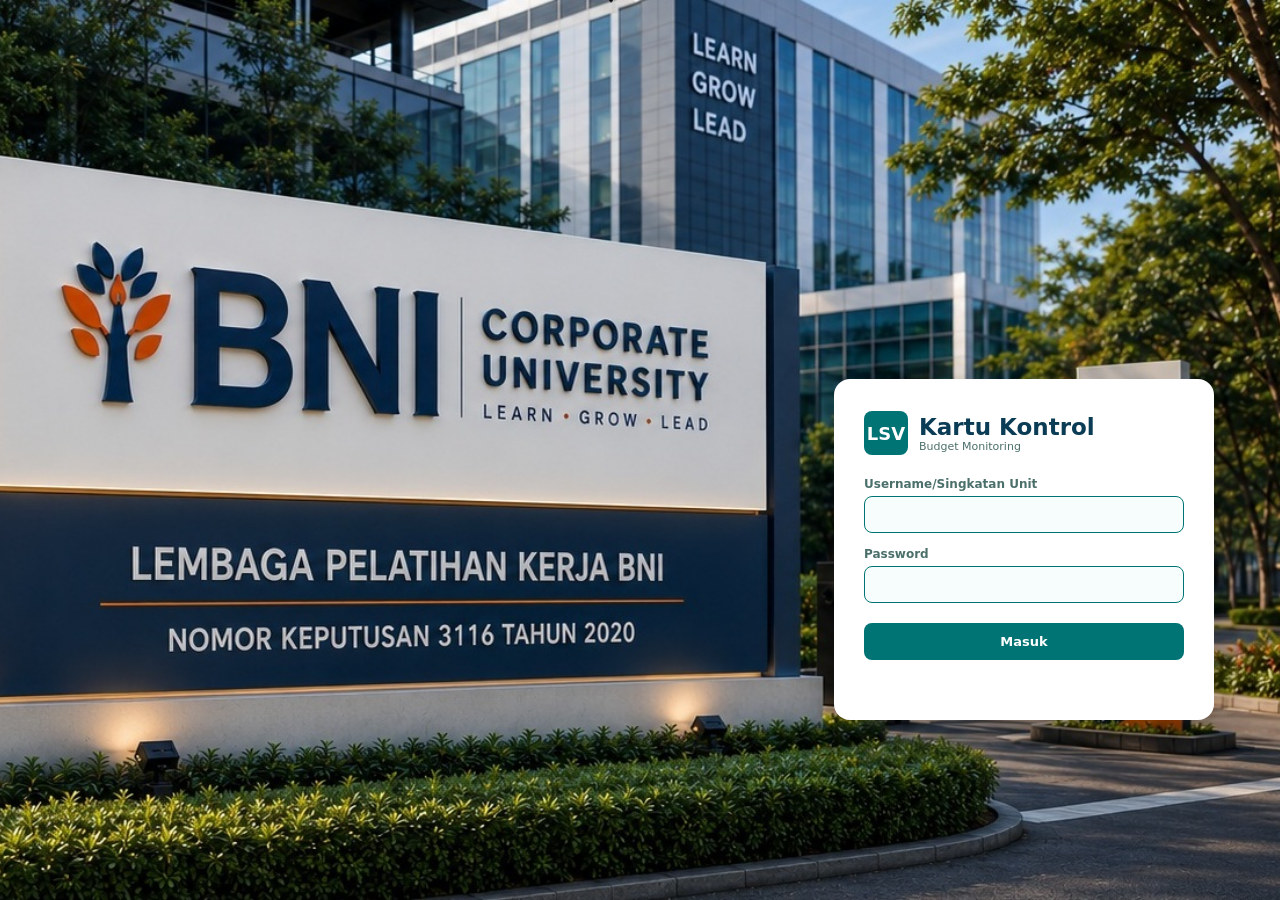
<file: cole.html>
<!DOCTYPE html>
<html lang="id">

<head>
    <meta charset="utf-8">
    <title>BNI HCMS — COLE IDA OPS</title>
    <meta name="viewport" content="width=device-width, initial-scale=1">
    <script>
        // Authentication check
        (function () {
            const s = sessionStorage.getItem("icms_session");
            let valid = false;
            if (s) {
                try {
                    const parsed = JSON.parse(s);
                    if (parsed.token && parsed.expires && new Date(parsed.expires).getTime() > Date.now()) valid = true;
                } catch (e) { }
            }
            if (!valid) {
                sessionStorage.removeItem("icms_session");
                window.location.href = "login.html";
            }
        })();
    </script>
    <script src="core.js"></script>
    <style>
        :root {
            --dark: #0b3c55;
            --mid: #0F5A7D;
            --accent: #007474;
            --bg: #e6f4f1;
            --bg2: #cceeee;
            --border: #2d7a6b;
            --muted: #4b6f6a;
            --text: #1e3a3a
        }

        * {
            box-sizing: border-box
        }

        body {
            margin: 0;
            font-family: system-ui, -apple-system, Segoe UI, Roboto, Arial, sans-serif;
            background: linear-gradient(135deg, var(--bg), var(--bg2));
            color: var(--text);
            min-height: 100vh;
        }

        .app-shell {
            display: flex;
            min-height: 100vh
        }

        .sidebar {
            position: fixed;
            left: 0;
            top: 0;
            bottom: 0;
            width: 260px;
            background: linear-gradient(180deg, #0b3c55, #17688a);
            color: #fff;
            padding: 20px 16px;
            box-shadow: 2px 0 12px rgba(0, 0, 0, .15);
            z-index: 50
        }

        .brand {
            display: flex;
            gap: 11px;
            align-items: center;
            margin-bottom: 18px
        }

        .brand-mark {
            width: 42px;
            height: 42px;
            border-radius: 10px;
            background: #007474;
            display: grid;
            place-items: center;
            font-weight: 800;
            font-size: 18px;
            text-align: center;
            padding: 0
        }

        .brand-title {
            font-size: 18px;
            font-weight: 800
        }

        .brand-subtitle {
            font-size: 10px;
            opacity: .75
        }

        .sidebar hr {
            border: 0;
            border-top: 1px solid rgba(255, 255, 255, .18);
            margin: 15px 0
        }

        .sidebar nav {
            display: flex;
            flex-direction: column;
            gap: 5px
        }

        .sidebar nav a {
            color: rgba(255, 255, 255, .85);
            text-decoration: none;
            padding: 10px 11px;
            border-radius: 7px;
            font-size: 12px
        }

        .sidebar nav a:hover,
        .sidebar nav a.active {
            background: rgba(255, 255, 255, .16);
            color: #fff
        }

        .sidebar-bottom {
            position: absolute;
            bottom: 18px;
            left: 16px;
            right: 16px
        }

        .small {
            font-size: 9px;
            opacity: .65;
            margin-top: 3px
        }

        .main {
            margin-left: 260px;
            flex: 1;
            padding: 24px;
            min-width: 0
        }

        .hero {
            background: linear-gradient(90deg, #0b3c55, #0F5A7D);
            border-radius: 16px;
            padding: 22px;
            color: #fff;
            box-shadow: 0 8px 25px rgba(0, 0, 0, .12)
        }

        .hero h1 {
            margin: 0;
            font-size: 23px
        }

        .hero p {
            font-size: 12px;
            opacity: .8;
            margin: 5px 0 18px
        }

        .btn {
            cursor: pointer;
            border: 0;
            border-radius: 7px;
            padding: 7px 12px;
            font-size: 11px;
            font-weight: 700;
            text-decoration: none;
            display: inline-flex;
            align-items: center;
            gap: 5px
        }

        .btn:hover {
            opacity: .85
        }

        .btn.primary {
            background: var(--accent);
            color: #fff
        }

        .btn.gray {
            background: #94a3b8;
            color: #fff
        }

        .card {
            background: #fff;
            border-radius: 16px;
            padding: 24px;
            box-shadow: 0 4px 20px rgba(0, 0, 0, .05);
            margin-top: 20px
        }

        .grid-calendar {
            display: grid;
            grid-template-columns: repeat(auto-fill, minmax(280px, 1fr));
            gap: 20px;
            margin-top: 20px;
        }

        .month {
            border: 1px solid var(--border);
            border-radius: 12px;
            background: #fff;
            padding: 15px;
            box-shadow: 0 2px 10px rgba(0, 0, 0, 0.02);
            display: flex;
            flex-direction: column;
            justify-content: space-between;
            min-height: 290px;
        }

        .month h3 {
            color: var(--dark);
            margin: 0 0 10px;
            font-size: 14px;
            font-weight: 700;
            border-bottom: 2px solid var(--border);
            padding-bottom: 5px;
        }

        .month table {
            width: 100%;
            border-collapse: collapse;
            font-size: 11px;
            table-layout: fixed;
        }

        .month th,
        .month td {
            text-align: center;
            padding: 1px 0;
            width: calc(100% / 7);
            overflow: hidden;
        }

        .month th {
            font-weight: 700;
            color: var(--muted);
            padding-bottom: 6px;
            font-size: 10px;
        }

        .month th.sun {
            color: #dc2626;
        }

        .month td button {
            width: 100%;
            height: 26px;
            border: 0;
            background: transparent;
            border-radius: 5px;
            cursor: pointer;
            font-weight: 600;
            font-size: 11px;
            color: var(--text);
            display: flex;
            align-items: center;
            justify-content: center;
            transition: all 0.2s;
            box-sizing: border-box;
        }

        /* Event button — warna diterapkan via CSS variable */
        .month td button.event-btn {
            background: var(--ev-color, #f97316) !important;
            color: #fff !important;
            font-weight: 700;
        }

        .month td button:hover {
            background: var(--accent);
            color: #fff !important;
        }

        .month td.today button {
            border: 2px solid #000 !important;
            font-weight: 700;
        }

        .event-past,
        .event-future,
        .event-today {
            border-radius: 6px;
            color: #fff !important;
        }

        .event-past button,
        .event-future button,
        .event-today button {
            color: #fff !important;
        }

        .tooltip {
            position: relative;
        }

        .tooltip span {
            display: none;
            position: absolute;
            left: 50%;
            transform: translateX(-50%);
            top: 32px;
            background: #1e293b;
            color: #fff;
            padding: 8px 12px;
            border-radius: 8px;
            font-size: 10.5px;
            z-index: 100;
            min-width: 220px;
            max-width: 280px;
            text-align: left;
            box-shadow: 0 10px 25px rgba(0, 0, 0, 0.2);
        }

        .tooltip:hover span {
            display: block;
        }

        .note {
            margin-top: 12px;
            font-size: 10.5px;
            border-top: 1px dashed var(--border);
            padding-top: 8px;
            max-height: 120px;
            overflow-y: auto;
        }

        .note-today {
            background: #dbeafe;
            border-radius: 4px;
            padding: 1px 4px;
        }

        .note-sep {
            border-top: 1px solid #e2e8f0;
            margin-top: 4px;
            padding-top: 4px;
        }

        .h-badge {
            display: inline-block;
            font-size: 9px;
            font-weight: 700;
            padding: 1px 6px;
            border-radius: 999px;
            margin-left: 4px;
            background: #475569;
            color: #fff;
            vertical-align: middle;
        }

        .h-badge.badge-done {
            background: #16a34a;
        }

        .h-badge.badge-progres {
            background: #d97706;
        }

        .h-badge.badge-cancel {
            background: #dc2626;
        }

        .h-badge.badge-today {
            background: #2563eb;
        }

        .h-badge.badge-overdue {
            background: #6b7280;
        }

        body:not(.is-admin) .admin-only {
            display: none !important;
        }

        body:not(.is-admin) .month td button {
            pointer-events: none !important;
            cursor: default !important;
        }

        .modal-overlay {
            position: fixed;
            inset: 0;
            background: rgba(0, 0, 0, .45);
            z-index: 1000;
            display: flex;
            align-items: center;
            justify-content: center;
            padding: 20px
        }

        .modal-box {
            background: #fff;
            border-radius: 14px;
            padding: 22px;
            width: min(450px, 96vw);
            box-shadow: 0 16px 48px rgba(0, 0, 0, .25)
        }

        .modal-title {
            font-size: 16px;
            font-weight: 700;
            color: var(--dark);
            margin-bottom: 15px
        }

        .form-grid {
            display: grid;
            grid-template-columns: 1fr;
            gap: 10px
        }

        .form-grid label {
            font-size: 11px;
            font-weight: 600;
            color: var(--muted);
            display: flex;
            flex-direction: column;
            gap: 4px
        }

        .form-grid input,
        .form-grid select {
            border: 1px solid var(--border);
            border-radius: 6px;
            padding: 7px 9px;
            font-size: 12px;
            background: #fff;
            color: var(--text)
        }

        .modal-actions {
            display: flex;
            gap: 7px;
            margin-top: 16px
        }

        .hidden {
            display: none !important;
        }

        #alert-box {
            position: fixed;
            top: 20px;
            right: 20px;
            z-index: 9999;
            display: flex;
            flex-direction: column;
            gap: 8px;
        }

        .alert-item {
            padding: 12px 18px;
            border-radius: 8px;
            color: #fff;
            font-size: 12px;
            font-weight: 600;
            box-shadow: 0 4px 15px rgba(0, 0, 0, 0.15);
            animation: slideIn 0.3s ease forwards;
        }

        .alert-item.success {
            background: #16a34a;
        }

        .alert-item.error {
            background: #ef4444;
        }

        @keyframes slideIn {
            from {
                transform: translateX(100%);
                opacity: 0;
            }

            to {
                transform: translateX(0);
                opacity: 1;
            }
        }
    </style>
</head>

<body>
    <div id="alert-box"></div>

    <div class="app-shell">
        <aside class="sidebar">
            <div class="brand">
                <div class="brand-mark">LSV</div>
                <div>
                    <div class="brand-title">Kartu Kontrol</div>
                    <div class="brand-subtitle">Budget Monitoring</div>
                </div>
            </div>
            <hr>
            <nav>
                <a href="index.html">▦ SUMMARY</a>
                <a href="rka.html">▤ RENCANA KERJA ANGGARAN</a>
                <a href="createkelas.html">⊞ PEMBUATAN KELAS</a>
                <a href="konfirmasiprogram.html">☑ KONFIRMASI PROGRAM (UIC)</a>
                <a href="pengeluaran.html">⛃ KONFIRMASI PEMBUKUAN (OSB)</a>
                <a href="keu_smarter.html" style="padding-left:32px">↳ SMARTER</a>
                <a href="keu_portal.html" style="padding-left:32px">↳ PORTAL</a>
                <a href="keu_other.html" style="padding-left:32px">↳ OTHER</a>
                <a id="navUsers" href="users.html" style="display:none">⚿ KELOLA USER</a>
                <a class="active" id="navCole" href="cole.html">📅 COLE</a>
                <a id="navSettings" href="settings.html">⚙ PENGATURAN</a>
            </nav>
            <div class="sidebar-bottom">
                <div class="small" id="whoami" style="margin-bottom:8px">Memuat...</div>

                <div
                    style="display:flex;align-items:center;justify-content:space-between;margin-bottom:8px;padding-bottom:8px;border-bottom:1px solid rgba(255,255,255,.15);">
                    <span style="font-size:11px;font-weight:600;opacity:0.8">◚ Ukuran Font</span>
                    <div style="display:flex;gap:4px">
                        <button onclick="changeFontSize(-1)" class="edit-toggle-btn active"
                            style="padding:2px 6px;font-size:11px;border-radius:4px" title="Perkecil Text">A-</button>
                        <button onclick="changeFontSize(1)" class="edit-toggle-btn active"
                            style="padding:2px 6px;font-size:11px;border-radius:4px" title="Perbesar Text">A+</button>
                    </div>
                </div>

                <button class="btn gray" style="width:100%" onclick="logout()">🚪 Logout</button>
                <div
                    style="text-align:center;font-size:10px;color:rgba(255,255,255,0.5);margin-top:14px;font-style:italic;letter-spacing:0.3px">
                    AI-Powered. Experience-Driven</div>
            </div>
        </aside>

        <main class="main">
            <!-- PAGE HEADER -->
            <div class="hero">
                <div style="display:flex; justify-content:space-between; align-items:start; flex-wrap:wrap; gap:12px;">
                    <div>
                        <h1 style="margin: 0; font-size: 23px;">Calendar of Learning Events (COLE) — IDA OPS</h1>
                        <p style="font-size: 12px; opacity: .85; margin: 4px 0 12px;" id="subHeaderYear">Monitoring
                            jadwal program kerja tahun...</p>

                        <!-- JAM LIVE -->
                        <div style="display:flex; align-items:center; gap:8px; font-size:11.5px; opacity:0.9">
                            <span>Waktu WIB:</span>
                            <span id="liveClockHero"
                                style="background:rgba(255,255,255,0.2); padding:3px 8px; border-radius:6px; font-weight:700;">
                                00:00:00 — Kamis, 01 Januari 1970
                            </span>
                        </div>
                    </div>

                    <!-- FILTER TAHUN -->
                    <div
                        style="background:rgba(255,255,255,0.1); padding:8px 12px; border-radius:10px; backdrop-filter:blur(4px);">
                        <div style="display:flex; align-items:center; gap:8px; margin:0;">
                            <span style="font-size:12px; font-weight:700;">Tahun:</span>
                            <input type="number" id="yearInput"
                                style="width:75px; border:0; padding:4px 6px; border-radius:4px; font-size:12px; font-weight:700; color:#333; outline:none;"
                                required>
                            <button onclick="changeYear()" class="btn"
                                style="background:#f47920; color:#fff; padding:4px 10px;">Ubah</button>
                        </div>
                    </div>
                </div>
            </div>

            <!-- MAIN CONTENT -->
            <div class="card" id="calendarCard">
                <div style="text-align:center; padding: 20px; font-size: 14px; font-weight: 600;" id="loadingIndicator">
                    ⏳ Memuat data jadwal program kerja dari Google Sheets...
                </div>

                <div class="grid-calendar hidden" id="calendarGrid">
                    <!-- Month containers generated here -->
                </div>

                <div style="text-align:center; margin-top:20px; font-weight:700; font-size:13px; display:none;"
                    id="yearNavigation">
                    <a href="javascript:void(0)" onclick="navigateYear(-1)"
                        style="color:var(--accent); text-decoration:none;" id="prevYearLink">⬅ 2025</a> |
                    <span style="color:var(--dark); margin: 0 10px;" id="currentYearDisplay">2026</span> |
                    <a href="javascript:void(0)" onclick="navigateYear(1)"
                        style="color:var(--accent); text-decoration:none;" id="nextYearLink">2027 ➡</a>
                </div>
            </div>
        </main>
    </div>

    <!-- ADD EVENT MODAL overlay -->
    <div id="modal" class="modal-overlay hidden">
        <div class="modal-box">
            <h3 class="modal-title">➕ Tambah Jadwal</h3>
            <form id="addEventForm" class="form-grid" onsubmit="saveNewEvent(event)">
                <label>
                    Tanggal Event
                    <input type="date" id="event_date" name="date" required>
                </label>
                <label>
                    Judul Event
                    <input type="text" id="event_title" name="title" required placeholder="Tulis nama program...">
                </label>
                <label>
                    Deskripsi
                    <input type="text" id="event_desc" name="desc" placeholder="Tulis deskripsi opsional...">
                </label>
                <label>
                    Kategori
                    <select id="event_color" name="color">
                        <option value="orange">Pertemuan</option>
                        <option value="green">Laporan/ Persuratan</option>
                        <option value="blue">Pelatihan</option>
                        <option value="red">Tanggal Merah</option>
                        <option value="purple">Internal IDA</option>
                        <option value="gray">Internal BNU</option>
                    </select>
                </label>
                <label>
                    Status
                    <select id="event_status" name="status">
                        <option value="PLAN" selected>PLAN</option>
                        <option value="PROGRES">PROGRES</option>
                        <option value="DONE">DONE</option>
                        <option value="CANCEL">CANCEL</option>
                    </select>
                </label>
                <div class="modal-actions">
                    <button type="button" onclick="closeModal()" class="btn gray">Batal</button>
                    <button type="submit" class="btn primary" id="saveBtn">Simpan</button>
                </div>
            </form>
        </div>
    </div>

    <!-- SCRIPTS -->
    <script>
        const API_URL = "https://script.google.com/macros/s/AKfycbyJoZ2eU7rcPjoiQDERgrwAu2_wSL-AQ9wP46-7neFspaXYIVHDyD4F1p6q4XCBWVMx/exec";
        const API_KEY = "2026-BNU-KARTUKONTROL";
        const SHEET_NAME = "schedules";

        let currentYear = new Date().getFullYear();
        let allEvents = [];
        let todayStr = "";

        const colorMap = {
            'orange': '#f97316',
            'green': '#16a34a',
            'blue': '#2563eb',
            'red': '#dc2626',
            'purple': '#9333ea',
            'gray': '#6b7280'
        };

        function applyColeSettings() {
            const raw = localStorage.getItem('icms_settings');
            if (raw) {
                try {
                    const settings = JSON.parse(raw);
                    if (settings.coleColorOrange) colorMap.orange = settings.coleColorOrange;
                    if (settings.coleColorGreen) colorMap.green = settings.coleColorGreen;
                    if (settings.coleColorBlue) colorMap.blue = settings.coleColorBlue;
                    if (settings.coleColorRed) colorMap.red = settings.coleColorRed;
                    if (settings.coleColorPurple) colorMap.purple = settings.coleColorPurple;
                    if (settings.coleColorGray) colorMap.gray = settings.coleColorGray;

                    const grid = document.getElementById("calendarGrid");
                    if (grid) {
                        const mpr = settings.coleMonthsPerRow || 'auto';
                        if (mpr === 'auto') {
                            grid.style.gridTemplateColumns = 'repeat(auto-fill, minmax(280px, 1fr))';
                        } else {
                            grid.style.gridTemplateColumns = `repeat(${mpr}, 1fr)`;
                        }
                    }
                } catch (e) { }
            }
        }

        const monthsDef = [
            { num: 1, name: "Januari" },
            { num: 2, name: "Februari" },
            { num: 3, name: "Maret" },
            { num: 4, name: "April" },
            { num: 5, name: "Mei" },
            { num: 6, name: "Juni" },
            { num: 7, name: "Juli" },
            { num: 8, name: "Agustus" },
            { num: 9, name: "September" },
            { num: 10, name: "Oktober" },
            { num: 11, name: "November" },
            { num: 12, name: "Desember" }
        ];

        function getSession() {
            const raw = sessionStorage.getItem("icms_session");
            if (!raw) return null;
            try {
                const s = JSON.parse(raw);
                if (!s.token || !s.expires || new Date(s.expires).getTime() <= Date.now()) return null;
                return s;
            } catch (e) { return null; }
        }
        function currentToken() { const s = getSession(); return s ? s.token : ""; }

        function initAuthUI() {
            const s = getSession();
            if (!s) { window.location.href = "login.html"; return; }
            document.getElementById("whoami").textContent = s.username + " (" + s.role + ")";
            if (s.role === "admin") {
                const el = document.getElementById("navUsers");
                if (el) el.style.display = "";
                document.body.classList.add("is-admin");
            }
        }

        async function logout() {
            try {
                await fetch(API_URL, {
                    method: "POST",
                    headers: { "Content-Type": "application/x-www-form-urlencoded" },
                    body: new URLSearchParams({ key: API_KEY, action: "logout", token: currentToken() })
                });
            } catch (e) { }
            sessionStorage.removeItem("icms_session");
            window.location.href = "login.html";
        }

        // Font size zoom level helper
        let _currentZoom = parseFloat(localStorage.getItem('zoom_level')) || 1;
        document.querySelector('.main').style.zoom = _currentZoom;
        function changeFontSize(step) {
            _currentZoom += step * 0.05;
            if (_currentZoom < 0.7) _currentZoom = 0.7;
            if (_currentZoom > 1.4) _currentZoom = 1.4;
            localStorage.setItem('zoom_level', _currentZoom);
            document.querySelector('.main').style.zoom = _currentZoom;
        }

        // Toast notifications
        function showAlert(message, type = "success") {
            const container = document.getElementById("alert-box");
            if (!container) return;
            const item = document.createElement("div");
            item.className = `alert-item ${type}`;
            item.textContent = message;
            container.appendChild(item);
            setTimeout(() => {
                item.style.opacity = "0";
                setTimeout(() => item.remove(), 300);
            }, 3000);
        }

        // Fetch events from Google Sheets API
        async function fetchEvents() {
            document.getElementById("loadingIndicator").classList.remove("hidden");
            document.getElementById("calendarGrid").classList.add("hidden");
            document.getElementById("yearNavigation").style.display = "none";

            try {
                const q = new URLSearchParams({
                    key: API_KEY,
                    sheet: SHEET_NAME,
                    token: currentToken(),
                    action: "list"
                });
                const res = await fetch(API_URL + "?" + q.toString());
                const text = await res.text();
                let result;
                try {
                    result = JSON.parse(text);
                } catch (err) {
                    throw new Error("Gagal membaca database Google Sheets (Respons tidak valid)");
                }

                if (result.ok && Array.isArray(result.data)) {
                    allEvents = result.data;
                } else if (result.msg && result.msg.includes("Sheet tidak ditemukan")) {
                    allEvents = [];
                    showAlert("Sheet 'schedules' belum terbuat di spreadsheet. Membuat template kosong...", "error");
                } else {
                    throw new Error(result.msg || "Gagal mengambil data.");
                }

                buildCalendar();
            } catch (err) {
                showAlert(err.message, "error");
                document.getElementById("loadingIndicator").innerHTML = `❌ ${err.message}. Pastikan Tab 'schedules' telah dibuat di Google Sheets.`;
            }
        }

        function buildCalendar() {
            document.getElementById("loadingIndicator").classList.add("hidden");

            const grid = document.getElementById("calendarGrid");
            grid.innerHTML = "";
            grid.classList.remove("hidden");
            applyColeSettings();

            document.getElementById("subHeaderYear").textContent = `Monitoring jadwal program kerja tahun ${currentYear}`;
            document.getElementById("yearInput").value = currentYear;
            document.getElementById("currentYearDisplay").textContent = currentYear;
            document.getElementById("prevYearLink").textContent = `⬅ ${currentYear - 1}`;
            document.getElementById("nextYearLink").textContent = `${currentYear + 1} ➡`;
            document.getElementById("yearNavigation").style.display = "block";

            // Format today date local string
            const now = new Date();
            todayStr = `${now.getFullYear()}-${String(now.getMonth() + 1).padStart(2, '0')}-${String(now.getDate()).padStart(2, '0')}`;

            // Group events for selected year
            const eventsByDate = {};
            allEvents.forEach(ev => {
                if (!ev.schedule_date) return;
                const dateOnly = String(ev.schedule_date).split('T')[0];
                if (dateOnly.startsWith(String(currentYear))) {
                    if (!eventsByDate[dateOnly]) eventsByDate[dateOnly] = [];
                    eventsByDate[dateOnly].push(ev);
                }
            });

            monthsDef.forEach(m => {
                const monthDiv = document.createElement("div");
                monthDiv.className = "month";

                let monthHtml = `
                    <div>
                        <h3>${m.name} ${currentYear}</h3>
                        <table>
                            <tr>
                                <th class="sun">Min</th><th>Sen</th><th>Sel</th><th>Rab</th><th>Kam</th><th>Jum</th><th>Sab</th>
                            </tr>
                            <tr>
                `;

                const firstDay = new Date(currentYear, m.num - 1, 1).getDay();
                const daysInMonth = new Date(currentYear, m.num, 0).getDate();

                // Empty padding cells
                for (let i = 0; i < firstDay; i++) {
                    monthHtml += "<td></td>";
                }

                for (let d = 1; d <= daysInMonth; d++) {
                    const dateStr = `${currentYear}-${String(m.num).padStart(2, '0')}-${String(d).padStart(2, '0')}`;
                    const dayEvents = eventsByDate[dateStr] || [];
                    const hasEvent = dayEvents.length > 0;

                    let tdClass = "tooltip";
                    if (dateStr === todayStr) tdClass += " today";

                    monthHtml += `<td class="${tdClass}">`;

                    if (hasEvent) {
                        // Warna diambil case-insensitive dari colorMap
                        const firstEv = dayEvents[0];
                        const colorKey = String(firstEv.color || 'orange').toLowerCase().trim();
                        const bgColor = colorMap[colorKey] || '#f97316';
                        // Gunakan CSS variable via style + class event-btn agar !important berlaku
                        monthHtml += `<button type="button" class="event-btn" onclick="addForDate('${dateStr}')" style="--ev-color:${bgColor}">${d}</button>`;

                        // Tooltip dengan detail event
                        monthHtml += `<span>`;
                        dayEvents.forEach(ev => {
                            const title = escapeHtml(ev.title);
                            const desc = ev.description ? `<br><small style="opacity:0.8">${escapeHtml(ev.description)}</small>` : '';
                            const evId = ev.id;

                            monthHtml += `• <b>${title}</b>${desc}<br>`;

                            // Color changer (Admin only)
                            monthHtml += `
                            <div class="admin-only" style="display:flex; align-items:center; gap:3px; margin-top:4px;">
                                <select onchange="updateEventColor('${evId}', this.value)" style="border:1px solid #cbd5e1; border-radius:4px; padding:2px; font-size:9px; color:#0f172a; font-weight:700;">
                                    <option value="orange" ${ev.color === 'orange' ? 'selected' : ''}>Oranye</option>
                                    <option value="green" ${ev.color === 'green' ? 'selected' : ''}>Hijau</option>
                                    <option value="blue" ${ev.color === 'blue' ? 'selected' : ''}>Biru</option>
                                    <option value="red" ${ev.color === 'red' ? 'selected' : ''}>Merah</option>
                                    <option value="purple" ${ev.color === 'purple' ? 'selected' : ''}>Ungu</option>
                                    <option value="gray" ${ev.color === 'gray' ? 'selected' : ''}>Abu-abu</option>
                                </select>
                            </div>`;

                            // Status changer & delete button (Admin only)
                            const statusVal = String(ev.status || 'PLAN').toUpperCase();
                            monthHtml += `
                            <div class="admin-only" style="display:flex; align-items:center; justify-content:space-between; gap:3px; margin-top:4px; border-top:1px solid rgba(255,255,255,0.2); padding-top:4px;">
                                <select onchange="updateEventStatus('${evId}', this.value)" style="border:1px solid #cbd5e1; border-radius:4px; padding:2px; font-size:9px; color:#0f172a; font-weight:700; width:75px;">
                                    <option value="PLAN" ${statusVal === 'PLAN' ? 'selected' : ''}>PLAN</option>
                                    <option value="PROGRES" ${statusVal === 'PROGRES' ? 'selected' : ''}>PROGRES</option>
                                    <option value="DONE" ${statusVal === 'DONE' ? 'selected' : ''}>DONE</option>
                                    <option value="CANCEL" ${statusVal === 'CANCEL' ? 'selected' : ''}>CANCEL</option>
                                </select>
                                <a href="javascript:void(0)" onclick="deleteEvent('${evId}')" style="text-decoration:none; font-size:11px;" title="Hapus jadwal">❌</a>
                            </div>`;
                        });
                        monthHtml += `</span>`;
                    } else {
                        // Hari biasa tanpa event
                        monthHtml += `<button type="button" onclick="addForDate('${dateStr}')">${d}</button>`;
                    }

                    monthHtml += `</td>`;

                    if ((d + firstDay) % 7 === 0) {
                        monthHtml += "</tr><tr>";
                    }
                }

                monthHtml += `
                            </tr>
                        </table>
                    </div>
                `;

                // Month Notes list
                let noteHtml = `<div class="note">`;
                let foundNote = false;

                const sortedDates = Object.keys(eventsByDate).filter(k => k.startsWith(`${currentYear}-${String(m.num).padStart(2, '0')}`)).sort();
                let prevDate = null;

                sortedDates.forEach(dt => {
                    const rows = eventsByDate[dt] || [];
                    rows.forEach(r => {
                        foundNote = true;
                        const colorKey = r.color || 'orange';
                        const textColor = colorMap[colorKey] || '#f97316';
                        const hLabel = statusBadge(r.status || 'PLAN', dt, todayStr);

                        const textStyleColor = textColor;

                        const sepClass = (prevDate !== null && prevDate !== dt) ? ' note-sep' : '';
                        prevDate = dt;

                        const isNoteToday = (dt === todayStr);
                        const todayNoteClass = isNoteToday ? ' note-today' : '';

                        noteHtml += `
                            <div class="${sepClass}${todayNoteClass}" style="color:${textStyleColor}; font-weight:600; margin-bottom: 2px;">
                                <b>${new Date(dt).getDate()}</b> - ${escapeHtml(r.title)} | ${hLabel}
                            </div>
                        `;
                    });
                });

                if (!foundNote) {
                    noteHtml += `<em>Tidak ada jadwal</em>`;
                }
                noteHtml += `</div>`;

                monthDiv.innerHTML = monthHtml + noteHtml;
                grid.appendChild(monthDiv);
            });
        }

        // Helpers
        function escapeHtml(str) {
            if (!str) return '';
            return String(str)
                .replace(/&/g, "&amp;")
                .replace(/</g, "&lt;")
                .replace(/>/g, "&gt;")
                .replace(/"/g, "&quot;")
                .replace(/'/g, "&#039;");
        }

        function hMinus(dateStr, todayStr) {
            const diff = Math.ceil((new Date(dateStr).getTime() - new Date(todayStr).getTime()) / 86400000);
            return diff;
        }

        function statusBadge(status, dt, todayStr) {
            status = String(status || 'PLAN').toUpperCase();
            const hVal = hMinus(dt, todayStr);

            let hBadge = '';
            if (hVal < 0) {
                hBadge = '<span class="h-badge badge-overdue">Overdue</span>';
            } else if (hVal === 0) {
                hBadge = '<span class="h-badge badge-today">Hari ini</span>';
            } else {
                hBadge = `<span class="h-badge">H-${hVal}</span>`;
            }

            switch (status) {
                case 'DONE':
                    return '<span class="h-badge badge-done">Done</span>';
                case 'CANCEL':
                    return '<span class="h-badge badge-cancel">Cancel</span>' + hBadge;
                case 'PROGRES':
                    return '<span class="h-badge badge-progres">Progres</span>' + hBadge;
                case 'PLAN':
                default:
                    return hBadge;
            }
        }

        // Year Operations
        function changeYear() {
            const val = parseInt(document.getElementById("yearInput").value);
            if (val > 1900 && val < 2100) {
                currentYear = val;
                buildCalendar();
            } else {
                showAlert("Tahun tidak valid", "error");
            }
        }

        function navigateYear(step) {
            currentYear += step;
            buildCalendar();
        }

        // Modal Operations
        const modal = document.getElementById('modal');
        function openModal() { modal.classList.remove('hidden'); }
        function closeModal() {
            modal.classList.add('hidden');
            document.getElementById("addEventForm").reset();
        }
        modal.onclick = e => { if (e.target === modal) closeModal() }

        function addForDate(dateStr) {
            const s = getSession();
            if (s.role !== "admin") return;
            openModal();
            document.getElementById("event_date").value = dateStr;
        }

        // Write Operations (Add, Update, Delete)
        async function apiPost(payload) {
            const body = new URLSearchParams({ key: API_KEY, sheet: SHEET_NAME, token: currentToken(), ...payload });
            const res = await fetch(API_URL, {
                method: "POST",
                headers: { "Content-Type": "application/x-www-form-urlencoded;charset=UTF-8" },
                body
            });
            const text = await res.text();
            let json;
            try { json = JSON.parse(text) } catch (e) { throw new Error("Respons API bukan JSON: " + text.slice(0, 300)) }
            if (!json.ok) { throw new Error(json.msg || "API error"); }
            return json;
        }

        async function saveNewEvent(e) {
            e.preventDefault();
            const date = document.getElementById("event_date").value;
            const title = document.getElementById("event_title").value.trim();
            const desc = document.getElementById("event_desc").value.trim();
            const color = document.getElementById("event_color").value;
            const status = document.getElementById("event_status").value;

            const saveBtn = document.getElementById("saveBtn");
            saveBtn.disabled = true;
            saveBtn.textContent = "Menyimpan...";

            try {
                await apiPost({
                    action: "save",
                    id: "",
                    schedule_date: date,
                    title: title,
                    description: desc,
                    color: color,
                    status: status
                });
                showAlert("Jadwal baru berhasil disimpan ke Google Sheets!");
                closeModal();
                await fetchEvents();
            } catch (err) {
                showAlert(err.message, "error");
            } finally {
                saveBtn.disabled = false;
                saveBtn.textContent = "Simpan";
            }
        }

        async function updateEventColor(id, newColor) {
            try {
                const ev = allEvents.find(x => String(x.id) === String(id));
                if (!ev) return;

                await apiPost({
                    action: "save",
                    id: id,
                    schedule_date: ev.schedule_date,
                    title: ev.title,
                    description: ev.description || "",
                    color: newColor,
                    status: ev.status || "PLAN"
                });
                showAlert("Warna kategori jadwal berhasil diperbarui.");
                await fetchEvents();
            } catch (err) {
                showAlert(err.message, "error");
            }
        }

        async function updateEventStatus(id, newStatus) {
            try {
                const ev = allEvents.find(x => String(x.id) === String(id));
                if (!ev) return;

                await apiPost({
                    action: "save",
                    id: id,
                    schedule_date: ev.schedule_date,
                    title: ev.title,
                    description: ev.description || "",
                    color: ev.color || "orange",
                    status: newStatus
                });
                showAlert("Status pekerjaan berhasil diperbarui.");
                await fetchEvents();
            } catch (err) {
                showAlert(err.message, "error");
            }
        }

        async function deleteEvent(id) {
            if (!confirm("Apakah Anda yakin ingin menghapus jadwal ini?")) return;
            try {
                await apiPost({
                    action: "delete",
                    id: id
                });
                showAlert("Jadwal berhasil dihapus dari Google Sheets.");
                await fetchEvents();
            } catch (err) {
                showAlert(err.message, "error");
            }
        }

        // Run Lifecycle
        document.addEventListener("DOMContentLoaded", () => {
            initAuthUI();
            fetchEvents();
        });
    </script>
</body>

</html>
</file>
